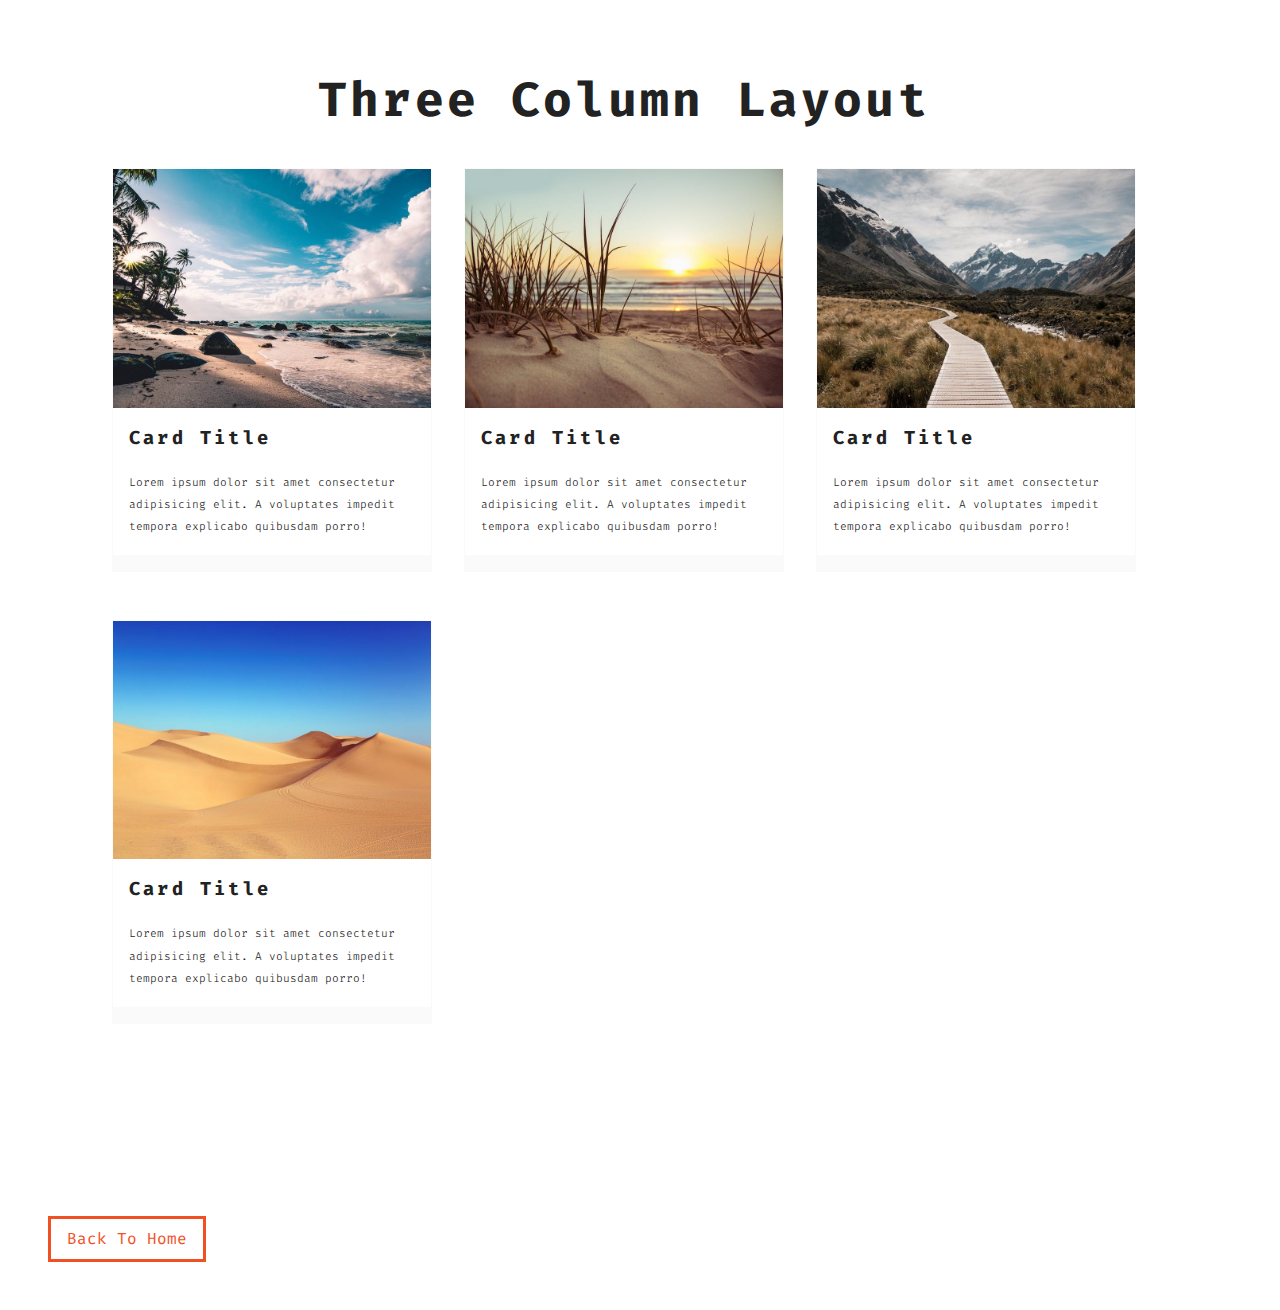
<file: cards.html>
<!DOCTYPE html>
<html>
    <head>
        <title>cards</title>
        <!--icons-->
        <link rel="stylesheet" href="https://cdnjs.cloudflare.com/ajax/libs/font-awesome/6.5.2/css/all.min.css" integrity="sha512-SnH5WK+bZxgPHs44uWIX+LLJAJ9/2PkPKZ5QiAj6Ta86w+fsb2TkcmfRyVX3pBnMFcV7oQPJkl9QevSCWr3W6A==" crossorigin="anonymous" referrerpolicy="no-referrer" />
        <!--styles-->
        <link rel="stylesheet" href="./styles.css"/>
    </head>
    <body> 
        <section class="cards">
            <div class="title">
                <h1>three column layout</h1>
            </div>
            <div class="cards-center">
                <!--single card-->
                <article class="card">
                    <img src="./images/size-image-1.jpeg" alt="">
                    <div class="card-info">
                        <h3>card title</h3>
                        <p>Lorem ipsum dolor sit amet consectetur adipisicing elit. A voluptates impedit tempora explicabo quibusdam porro!</p>
                    </div>
                    <!--card footer-->
                    <div class="card-footer">
                        <span><i class="fa-brands fa-twitter"></i>
                        </span>
                        <span>
                            <i class="fa-brands fa-facebook"></i>
                        </span>
                        <span>
                            <i class="fa-brands fa-facebook"></i>
                        </span>
                        <span>
                            <i class="fa-brands fa-linkedin"></i>
                        </span>
                    </div>
                </article>
                <!-- end single card-->

                <!--single card-->
                <article class="card">
                    <img src="./images/size-image-2.jpeg" alt="">
                    <div class="card-info">
                        <h3>card title</h3>
                        <p>Lorem ipsum dolor sit amet consectetur adipisicing elit. A voluptates impedit tempora explicabo quibusdam porro!</p>
                    </div>
                    <!--card footer-->
                    <div class="card-footer">
                        <span><i class="fa-brands fa-twitter"></i>
                        </span>
                        <span>
                            <i class="fa-brands fa-facebook"></i>
                        </span>
                        <span>
                            <i class="fa-brands fa-facebook"></i>
                        </span>
                        <span>
                            <i class="fa-brands fa-linkedin"></i>
                        </span>
                    </div>
                </article>
                <!-- end single card-->

                <!--single card-->
                <article class="card">
                    <img src="./images/size-image-3.jpeg" alt="">
                    <div class="card-info">
                        <h3>card title</h3>
                        <p>Lorem ipsum dolor sit amet consectetur adipisicing elit. A voluptates impedit tempora explicabo quibusdam porro!</p>
                    </div>
                    <!--card footer-->
                    <div class="card-footer">
                        <span><i class="fa-brands fa-twitter"></i>
                        </span>
                        <span>
                            <i class="fa-brands fa-facebook"></i>
                        </span>
                        <span>
                            <i class="fa-brands fa-facebook"></i>
                        </span>
                        <span>
                            <i class="fa-brands fa-linkedin"></i>
                        </span>
                    </div>
                </article>
                <!-- end single card-->

                <!--single card-->
                <article class="card">
                    <img src="./images/size-image-4.jpeg" alt="">
                    <div class="card-info">
                        <h3>card title</h3>
                        <p>Lorem ipsum dolor sit amet consectetur adipisicing elit. A voluptates impedit tempora explicabo quibusdam porro!</p>
                    </div>
                    <!--card footer-->
                    <div class="card-footer">
                        <span><i class="fa-brands fa-twitter"></i>
                        </span>
                        <span>
                            <i class="fa-brands fa-facebook"></i>
                        </span>
                        <span>
                            <i class="fa-brands fa-facebook"></i>
                        </span>
                        <span>
                            <i class="fa-brands fa-linkedin"></i>
                        </span>
                    </div>
                </article>
                <!-- end single card-->
            </div>
        </section>
        <a href="index.html" class="btn">
            back to home 
        </a>
    </body>
</html>
</file>
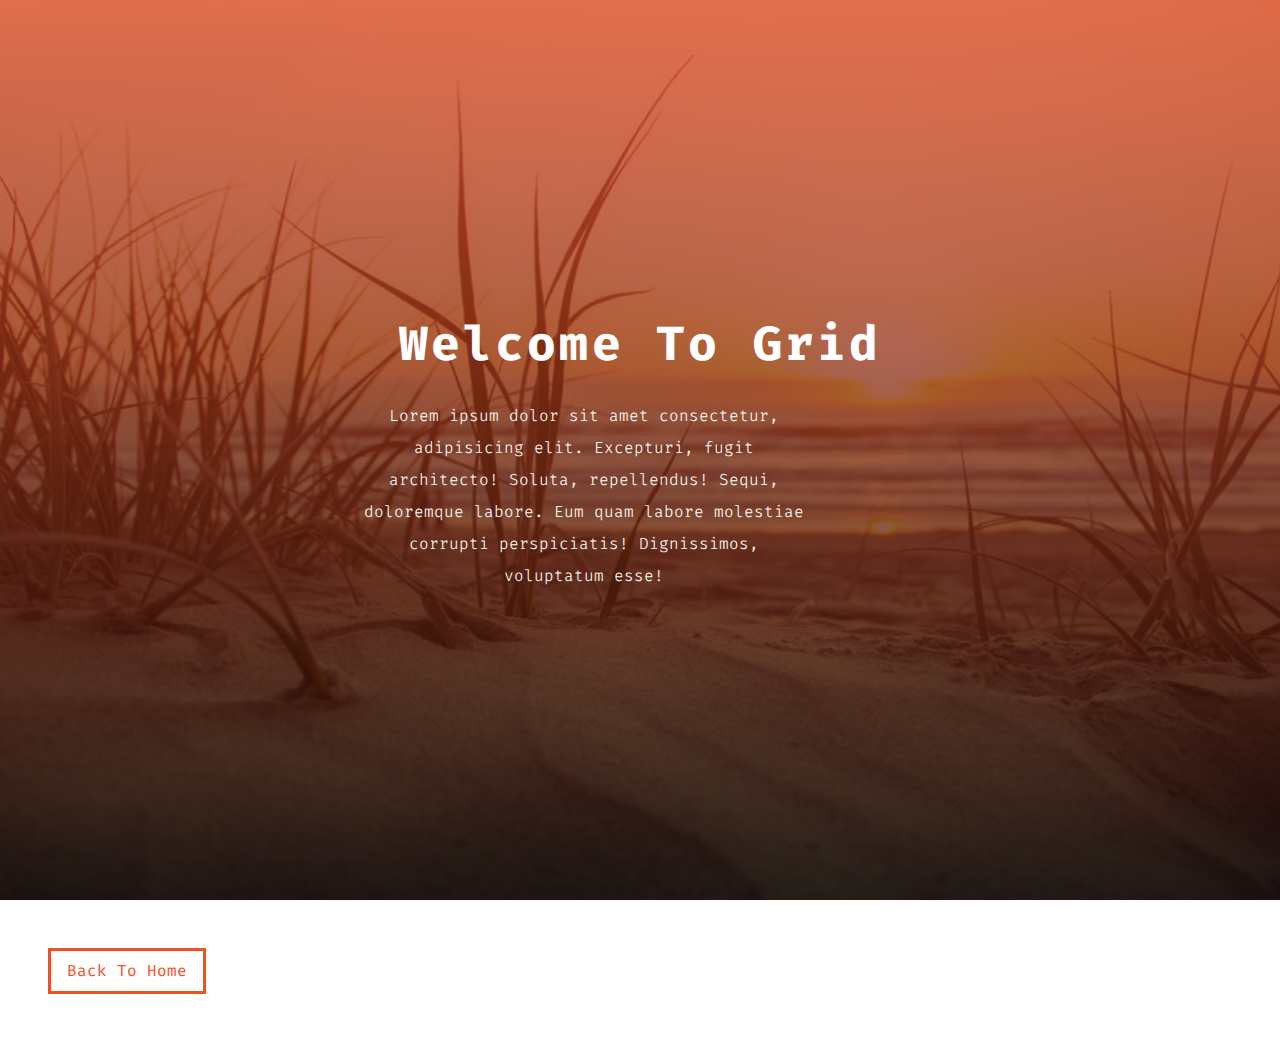
<file: hero.html>
<!DOCTYPE html>
<html>
    <head>
        <title>hero</title>
        <!--icons-->
        <link rel="stylesheet" href="https://cdnjs.cloudflare.com/ajax/libs/font-awesome/6.5.2/css/all.min.css" integrity="sha512-SnH5WK+bZxgPHs44uWIX+LLJAJ9/2PkPKZ5QiAj6Ta86w+fsb2TkcmfRyVX3pBnMFcV7oQPJkl9QevSCWr3W6A==" crossorigin="anonymous" referrerpolicy="no-referrer" />
        <!--styles-->
        <link rel="stylesheet" href="./styles.css"/>
    </head>
    <body> 
        
        <header class="hero-header">
            <div class="hero-banner">
                <h1> welcome to grid</h1>
            <p>Lorem ipsum dolor sit amet consectetur, adipisicing elit. Excepturi, fugit architecto! Soluta, repellendus! Sequi, doloremque labore. Eum quam labore molestiae corrupti perspiciatis! Dignissimos, voluptatum esse!</p>
            </div>
            
        </header>
        <a href="index.html" class="btn">
            back to home 
        </a>
    </body>
</html>
</file>
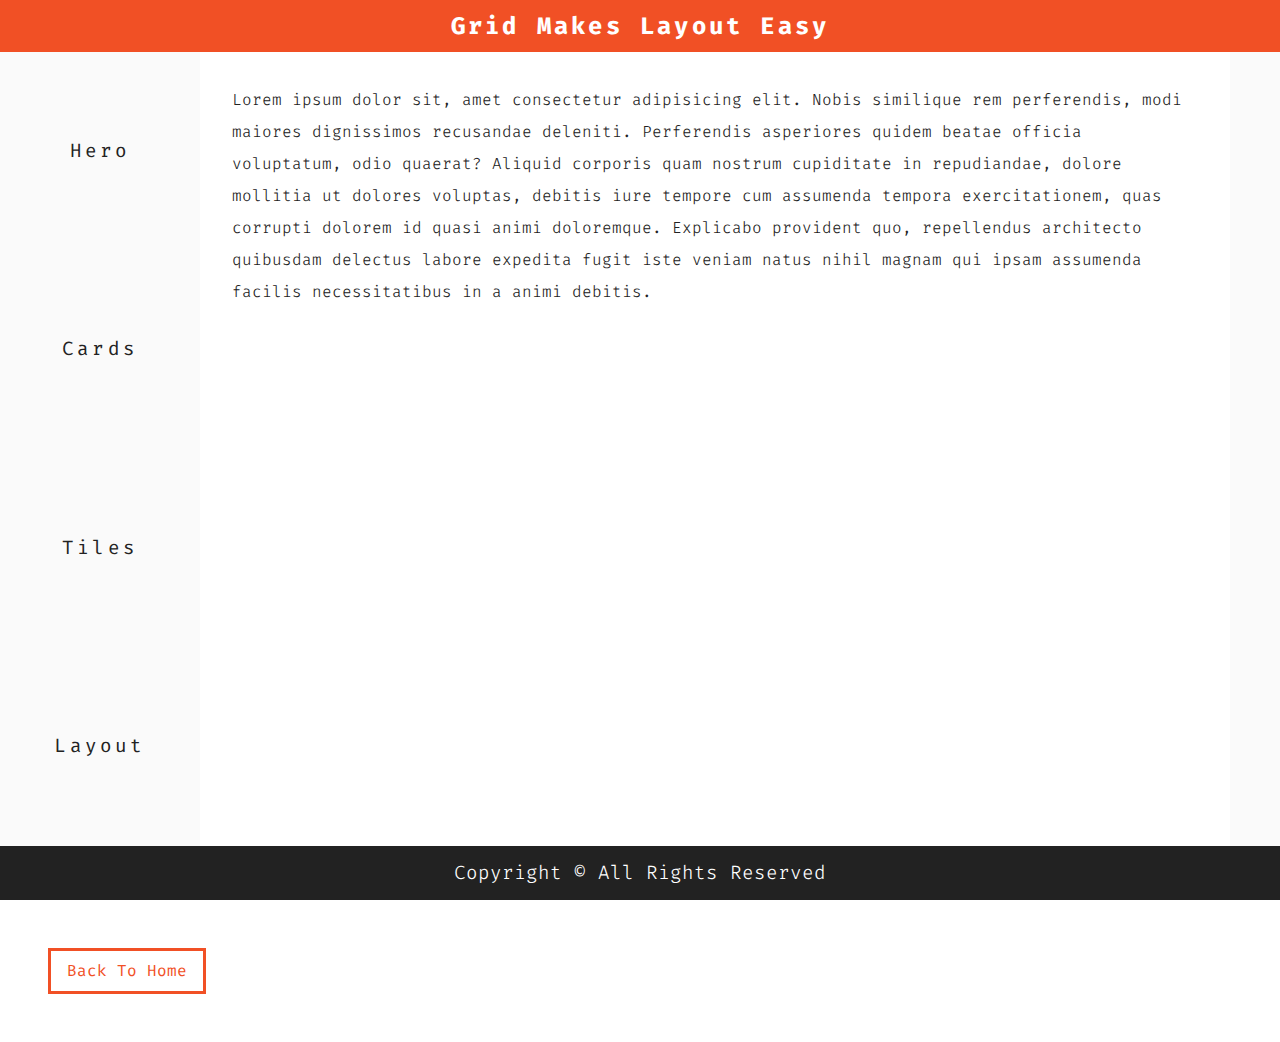
<file: layout.html>
<!DOCTYPE html>
<html>
    <head>
        <title>layout</title>
        <!--icons-->
        <link rel="stylesheet" href="https://cdnjs.cloudflare.com/ajax/libs/font-awesome/6.5.2/css/all.min.css" integrity="sha512-SnH5WK+bZxgPHs44uWIX+LLJAJ9/2PkPKZ5QiAj6Ta86w+fsb2TkcmfRyVX3pBnMFcV7oQPJkl9QevSCWr3W6A==" crossorigin="anonymous" referrerpolicy="no-referrer" />
        <!--styles-->
        <link rel="stylesheet" href="./styles.css"/>
    </head>
    <body> 
        <main class="main">
            <!--header-->
            <header class="header">
                <h2>grid makes layout easy</h2>
            </header>
            <!--end of header-->
            
        <!--nav bar-->
        <nav class="navbar">
            <ul>
                <li>
                    <a href="hero.html">hero</a>
                </li>
                <li>
                    <a href="cards.html">cards</a>
                </li>
                <li>
                    <a href="tiles.html">tiles</a>
                </li>
                <li>
                    <a href="layout.html">layout</a>
                </li>
            </ul>
        </nav>

        <!--content-->
        <section class="content">
          <p>  Lorem ipsum dolor sit, amet consectetur adipisicing elit. Nobis similique rem perferendis, modi maiores dignissimos recusandae deleniti. Perferendis asperiores quidem beatae officia voluptatum, odio quaerat? Aliquid corporis quam nostrum cupiditate in repudiandae, dolore mollitia ut dolores voluptas, debitis iure tempore cum assumenda tempora exercitationem, quas corrupti dolorem id quasi animi doloremque. Explicabo provident quo, repellendus architecto quibusdam delectus labore expedita fugit iste veniam natus nihil magnam qui ipsam assumenda facilis necessitatibus in a animi debitis.</p>
        </section>

        <!--side-bar-->
        <section class="sidebar">
            <span>
                <i class="fa-brands fa-twitter"></i>
            </span>
            <span>
                <i class="fa-brands fa-facebook"></i>
            </span>
            <span>
                <i class="fa-brands fa-instagram"></i>
            </span>
            <span>
                <i class="fa-brands fa-linkedin"></i> 
            </span>
        </section>

        <!--footer-->
        <div class="footer">
            <p>copyright &copy; all rights reserved</p>
        </div>
        </main>


        <a href="index.html" class="btn">
            back to home 
        </a>
    </body>
</html>
</file>
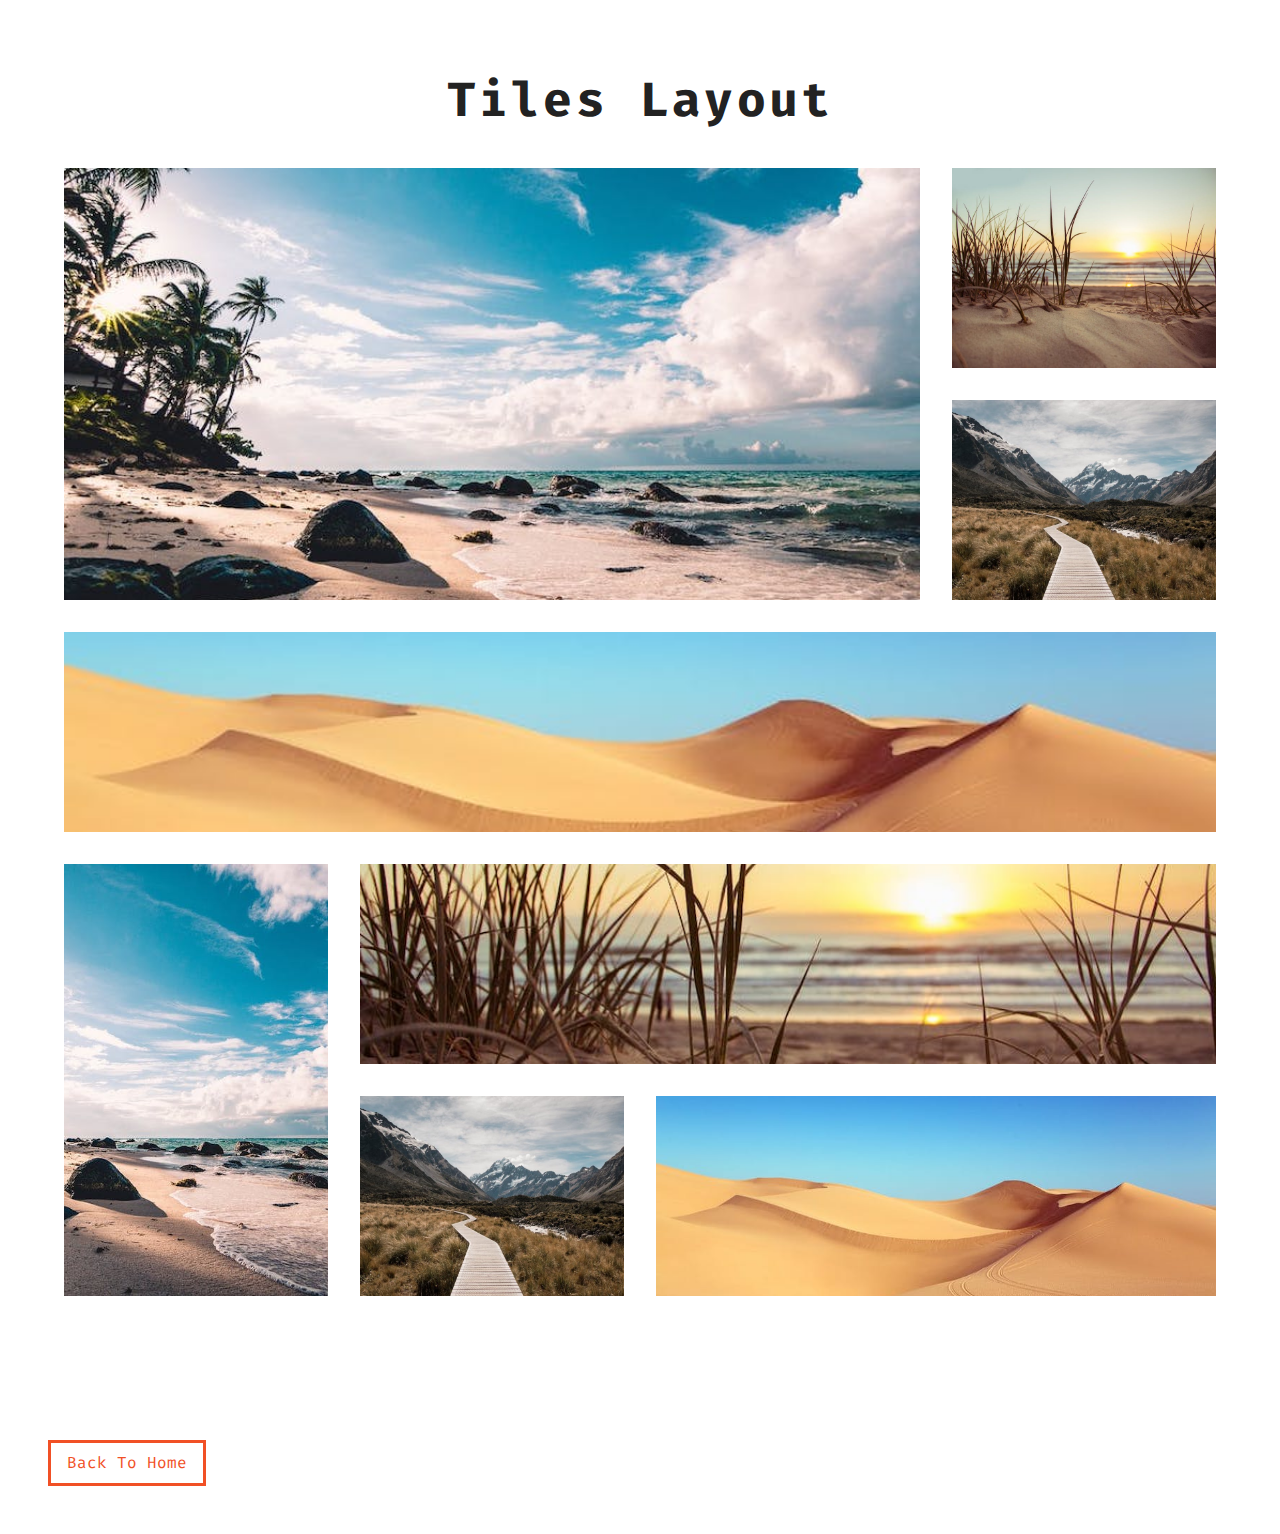
<file: tiles.html>
<!DOCTYPE html>
<html>
    <head>
        <title>tiles</title>
        <!--icons-->
        <link rel="stylesheet" href="https://cdnjs.cloudflare.com/ajax/libs/font-awesome/6.5.2/css/all.min.css" integrity="sha512-SnH5WK+bZxgPHs44uWIX+LLJAJ9/2PkPKZ5QiAj6Ta86w+fsb2TkcmfRyVX3pBnMFcV7oQPJkl9QevSCWr3W6A==" crossorigin="anonymous" referrerpolicy="no-referrer" />
        <!--styles-->
        <link rel="stylesheet" href="./styles.css"/>
    </head>
    <body> 
        <section class="tiles">
            <div class="tile">
                <h1>tiles layout</h1>
            </div>
            <div class="tiles-center">
                <!--single tile-->
                <article class="tile-1">
                    <img src="./images/size-image-1.jpeg" alt="">

                </article>
                <!--end of single tile-->
                <!--single tile-->
                <article class="tile-2">
                    <img src="./images/size-image-2.jpeg" alt="">

                </article>
                <!--end of single tile-->
                <!--single tile-->
                <article class="tile-3">
                    <img src="./images/size-image-3.jpeg" alt="">

                </article>
                <!--end of single tile-->
                <!--single tile-->
                <article class="tile-4">
                    <img src="./images/size-image-4.jpeg" alt="">

                </article>
                <!--end of single tile-->
                
                <!--single tile--> 
                <article class="tile-5">
                    <img src="./images/size-image-1.jpeg" alt="">

                </article>
                <!--end of single tile-->

                <!--single tile--> 
                <article class="tile-6">
                    <img src="./images/size-image-2.jpeg" alt="">

                </article>
                <!--end of single tile-->

                <!--single tile--> 
                <article class="tile-7">
                    <img src="./images/size-image-3.jpeg" alt="">

                </article>
                <!--end of single tile-->
                <!--single tile--> 
                <article class="tile-8">
                    <img src="./images/size-image-4.jpeg" alt="">

                </article>
                <!--end of single tile-->
            </div>
        </section>
        <a href="index.html" class="btn">
            back to home 
        </a>
    </body>
</html>
</file>
<file: styles.css>
/*fonts*/

@import url('https://fonts.googleapis.com/css2?family=Fira+Code:wght@300..700&display=swap');


/*variables*/

:root{
    --primary-color:#f15025;
    --main-black:#222;
    --main-white:#fff;
    --offWhite:#f7f7f7;
    --daryGrey:#fafafa;
    --mainTransition: all 0.3s linear;
    --mainSpacing: 0.2rem;
}

/*global styles*/

*{
    margin:0;
    padding:0;
    box-sizing:border-box;
}

body{
    font-family: "fira code", monospace;
    color:var(--main-black);
    background:var(--main-white);
    line-height:1.5;
}

a{
    text-decoration:none;
}

img{
    width:100%;
    display:block;
}

h1,h2,h3{
    text-transform:capitalize;
    letter-spacing: var(--mainSpacing);
    margin-bottom: 1.25rem;
}

h1{
    font-size:3rem;
}

h2{
    margin-bottom: 0;
}

p{
    font-weight:300;
    font-size:0.7rem;
    line-height:2;
}
/* button*/
.btn{
    display:inline-block;
    padding:0.5rem 1rem;
    text-transform:capitalize;
    border: 3px solid var(--primary-color);
    color:var(--primary-color);
    margin:3rem;
    transition:var(--mainTransition);
}

.btn:hover{
    background:var(--primary-color);
    color:var(--main-white);
}

/*main navbar*/
.main-navbar{
    background:var(--daryGrey);
    padding:0 2rem;
}

.main-navbar li{
    list-style-type: none;
}

.main-navbar a{
    text-transform:capitalize;
    display:block;
    padding:1rem 0;
    color:var(--primary-color);
    letter-spacing:var(--mainSpacing);
    transition:var(--mainTransition);
}

.main-navabar a:hover{
    color:var(--main-black);
}

@media screen and (min-width:992px){
    .main-navbar ul{
        max-width:1170px;
        margin: 0 auto;
        display:grid;
        grid-template-columns: 1fr 1fr 1fr 1fr;
    }

    .main-navbar a{
        text-align:center;
       
    }
}

/*hero */
.hero-header{
    min-height: 100vh;
    background-color:var(--primary-color) ;
    color:var(--main-white);
    display:grid;
    justify-content: center;
    align-items: center;

}

.hero-banner{
    text-align: center;
    padding: 0 1rem ;
}

.hero-banner p{
    width:80%;
    max-width:560px;
    font-size:1rem ;
}

@media screen and (max-width:600px){
  .hero-banner{
    padding: 0 3rem;
  }
    
}

@media screen and (min-width:768px){
    .hero-header{
        background:linear-gradient(
            rgba(241,80,37,0.75),
            rgba(0,0,0,0.75)
        ),
        url("./images/image-2.jpeg") center/cover fixed no-repeat;
    }
}
/* css cards*/
/*small screen*/
.title{
    text-align:center;
}
.cards{
    padding: 4rem ;
    margin-right:2rem;
}
/*cards center css grid parent container*/
.cards-center{
    width:80vw;
    max-width:1170px;
    margin:2rem auto;
}

.card{
    border:1px solid var(--daryGrey);
    margin-bottom: 3rem;
}

.card-info{
    padding:1rem ;
}

.card-footer{
    background-color:var(--daryGrey);
    padding:0.5rem 1rem ;
    display:grid;
    grid-template-columns: repeat(4,1fr);
    justify-items:center;
}

.card-footer span{
    color:var(--primary-color);
}

/*bigger screen */
@media screen and (min-width:768px){
    .cards-center{
        display:grid;
        grid-template-columns: 1fr 1fr;
        grid-column-gap: 2rem;
    }
}

@media screen and (min-width:1170px){
    .cards-center{
        display:grid;
        grid-template-columns: 1fr 1fr 1fr;
        grid-column-gap:2rem;
    }
}

/* big screen with minmax and auto-fit , auto-fill*/
/*.cards-center{
    display:grid;
    grid:column gap 2rem;
    grid-template-columns: repeat(auto-fill , minmax(368px 1fr));
}*/

/* tiles*/

.tiles{
    padding:4rem 0;
}

.tiles-center{
    width:90vw;
    max-width:1170px;
    margin:2rem auto;
    display:grid;
    grid-row-gap:2rem;
}

@media screen and (min-width:768px){
    .tiles-center{
        grid-template-columns: 1fr 1fr;
        grid-column-gap:2rem;
    }
}

@media screen and (min-width:992px){
    .tiles-center{
        grid-template-columns: 1fr 1fr 1fr;
        grid-column-gap:2rem;
    }
}

/*5rows and 4columns */
@media screen and (min-width:1170px){
    .tiles-center{
        grid-template-columns: 1fr 1fr 1fr 1fr;
        grid-template-rows: repeat(5 , 200px);
        grid-template-areas:
        "a a a b"
        "a a a c"
        "d d d d"
        "e f f f"
        "e g h h";
    }
    .tiles img{
        height:100%;
        object-fit:cover;
    }

    .tile-1{
        grid-area:a;
    }
    .tile-2{
        grid-area:b;
    }
    .tile-3{
        grid-area:c;
    }
    .tile-4{
        grid-area:d;
    }
    .tile-5{
        grid-area:e;
    }
    .tile-6{
        grid-area:f;
    }
    .tile-7{
        grid-area:g;
    }
    .tile-8{
        grid-area:h;
    }
    
}
.tile h1{
    text-align: center;
}

/*layout*/ 
.header{
    background:var(--primary-color);
    color:var(--main-white);
    text-align:center;
    padding:0.5rem 0 ; 
}

.navbar{
    background:var(--daryGrey);
}

.navbar li{
    list-style-type: none;
}

.navbar a{
    padding: 1rem  ;
    display: inline-block;
    text-transform: capitalize;
    letter-spacing: var(--mainSpacing);
    font-size:1.2rem;
    color:var(--main-black);
    transition:var(--mainTransition);

}

.navbar a:hover{
    color:var(--main-white); 
}

.content{
    padding:2rem;
}

.content p{
    font-size:1rem;
}

.sidebar{
    background:var(--primary-color);
    padding: 1rem 0;
    grid-template-columns: repeat(4 , 1fr);
    justify-items:center;
    color:var(--main-white);
    font-size:1.2rem;

}

.footer{
    background:var(--main-black);
    color:var(--main-white);
    text-align:center;
    text-transform:capitalize;
    padding:0.5rem 0;
   
}

.footer p{
    font-size:1.2rem;
}

main{
    min-height:100vh;
    display:grid;
    grid-template-columns:1fr ;
    grid-template-rows:auto auto 1fr auto auto ;
}

@media screen and (min-width:768px){
    .navbar ul{
        display:grid;
        grid-template-columns:repeat(4 , 1fr) ;
        justify-items:center;
    }

   /* main{
        min-height:100vh;
        display:grid;
        grid-template-columns:1fr ;
        grid-template-rows:auto auto 1fr auto auto ;
    }*/
}

@media screen and (min-width:992px){
    main{
        grid-template-columns:[start] 200px 
        [col-1-end] 1fr
        [col-2-end] 50px
        [end];
        grid-template-rows:[start] auto
        [row-1-end] 1fr 
        [row-2-end] auto
        [end];

    }
    .header{
        grid-column: start/end;
        grid-row:start/row-1-end;
    }

    .navbar{
        grid-column: start/col-1-end;
        grid-row:row-1-end/row-2-end;
    }

    .content{
        grid-column: col-1-end/col-2-end;
        grid-row:row-1-end/row-2-end;
    }

    
    .sidebar{
        grid-column: col-2-end/end;
        grid-row:row-1-end/row-2-end;
    }

    .footer{
        
            grid-column: start/end;
            grid-row:row-2-end/end;
    }

    .navbar ul{
        grid-template-columns: 1fr;
        min-height:100%;
        align-items:center;
        
    }

    .sidebar{
        display:grid;
        grid-template-columns: 1fr;
        align-items:center;
       min-height:100%;
        background:var(--daryGrey);
        align-items:center;
        color:var(--primary-color);
        
    }
  
    
}
</file>
